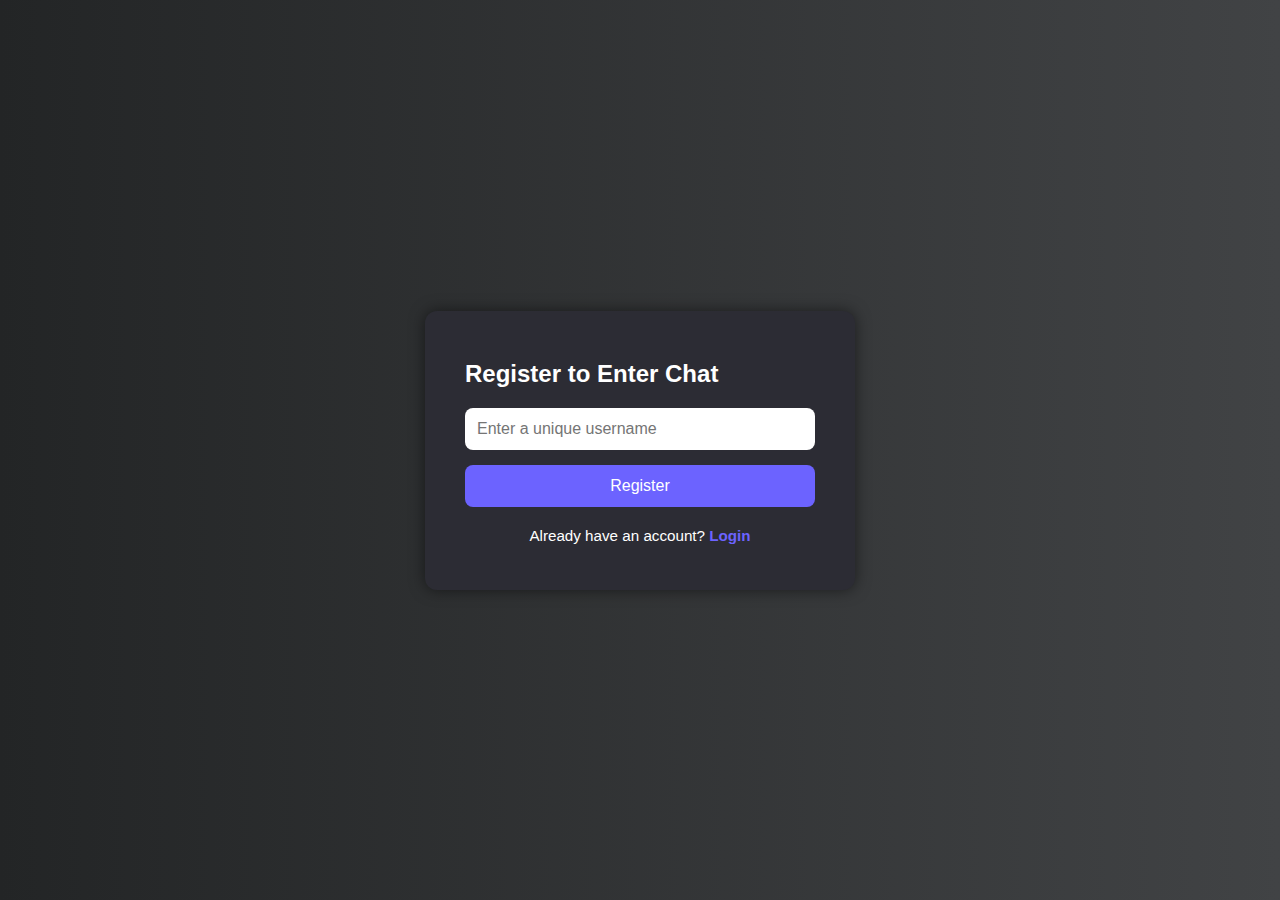
<file: Chat application frontend/index.html>
<!-- register.html -->
<!DOCTYPE html>
<html lang="en">
  <head>
    <meta charset="UTF-8" />
    <meta name="viewport" content="width=device-width, initial-scale=1.0" />
    <title>Register</title>
    <link rel="stylesheet" href="index.css" />
  </head>
  <body>
    <div class="register-box">
      <h2>Register to Enter Chat</h2>
      <div class="form-group">
        <input
          type="text"
          id="username"
          placeholder="Enter a unique username"
        />
        <button onclick="register()">Register</button>
      </div>
      <p class="login-link">
        Already have an account? <a href="login.html">Login</a>
      </p>
    </div>

    <script src="index.js"></script>
  </body>
</html>
</file>
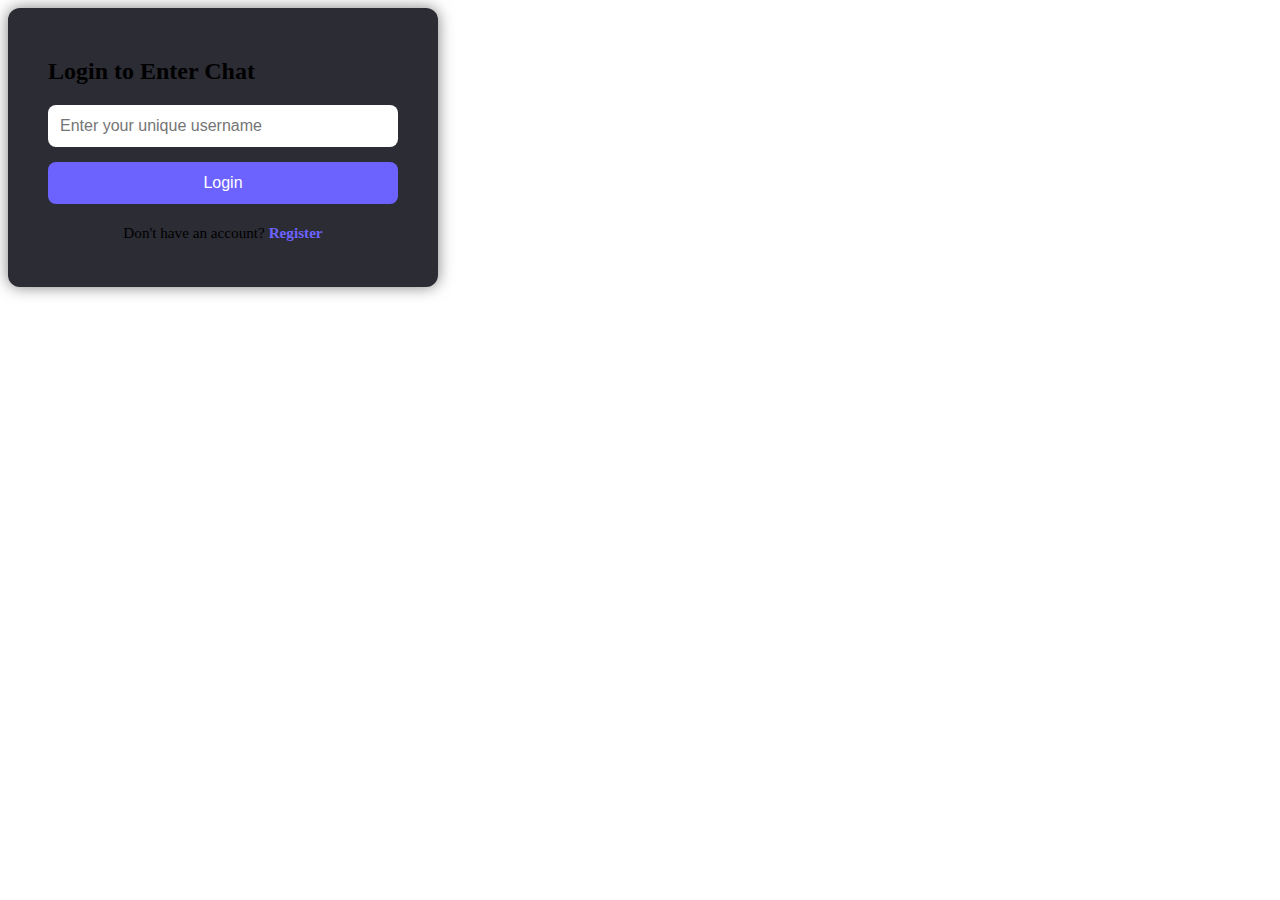
<file: Chat application frontend/login.html>
<!-- register.html -->
<!DOCTYPE html>
<html lang="en">
  <head>
    <meta charset="UTF-8" />
    <meta name="viewport" content="width=device-width, initial-scale=1.0" />
    <title>Login</title>
    <link rel="stylesheet" href="login.css" />
  </head>
  <body>
    <div class="register-box">
      <h2>Login to Enter Chat</h2>
      <div class="form-group">
        <input
          type="text"
          id="login-username"
          placeholder="Enter your unique username"
        />
        <button onclick="login()">Login</button>
      </div>
      <p class="login-link">
        Don't have an account? <a href="index.html">Register</a>
      </p>
    </div>

    <script src="login.js"></script>
  </body>
</html>
</file>
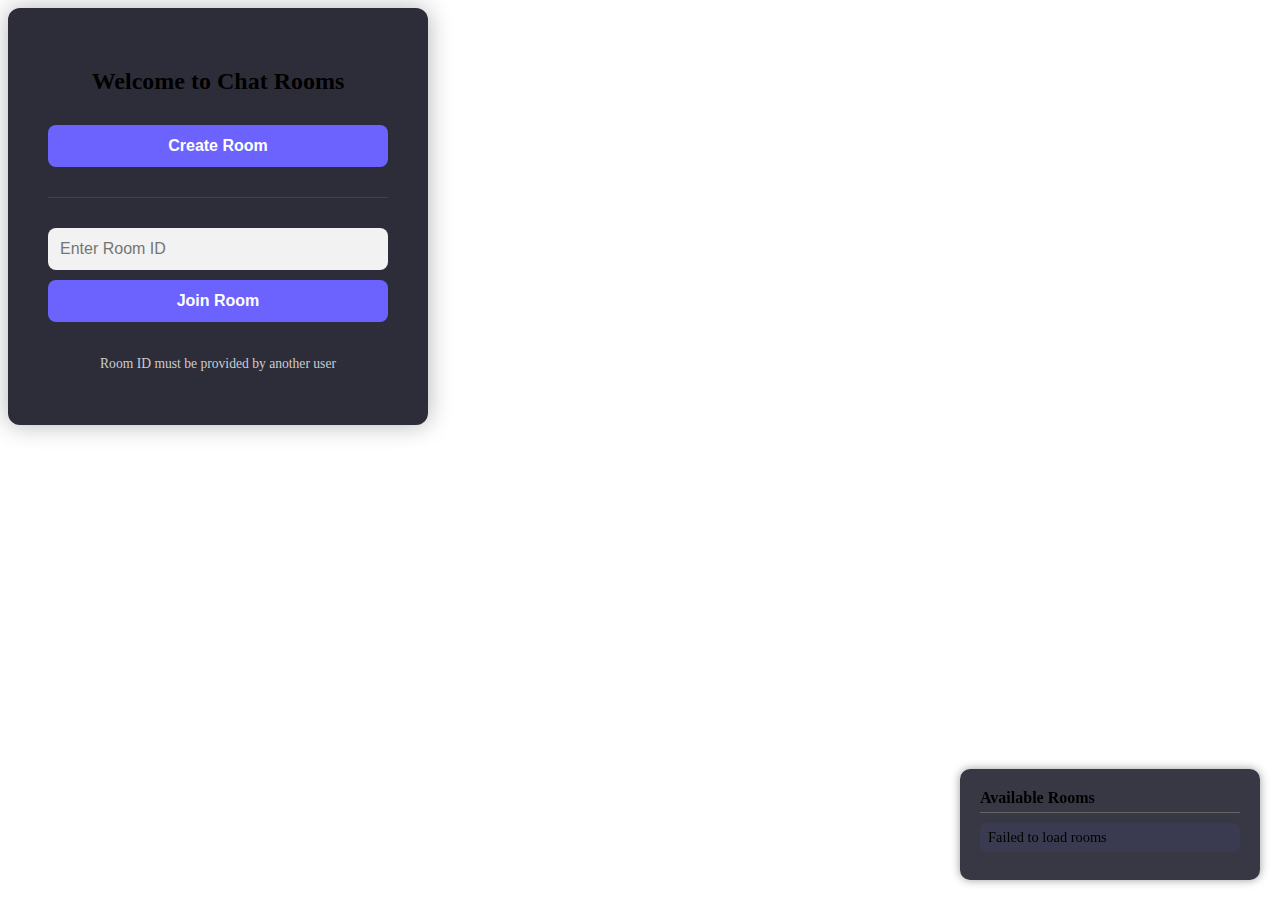
<file: Chat application frontend/mainPage.html>
<!DOCTYPE html>
<html lang="en">
  <head>
    <meta charset="UTF-8" />
    <meta name="viewport" content="width=device-width, initial-scale=1.0" />
    <title>Chat Room</title>
    <link rel="stylesheet" href="mainPage.css" />
  </head>
  <body>
    <div class="container">
      <h2>Welcome to Chat Rooms</h2>

      <div class="form-group">
        <button onclick="createRoom()">Create Room</button>
      </div>

      <div class="divider"></div>

      <div class="form-group">
        <input type="text" id="roomId" placeholder="Enter Room ID" />
        <button onclick="joinRoom()">Join Room</button>
      </div>
      <div class="room-list">
        <h4>Available Rooms</h4>
        <ul id="roomContainer"></ul>
      </div>

      <p class="note">Room ID must be provided by another user</p>
    </div>

    <script src="mainPage.js"></script>
  </body>
</html>
</file>
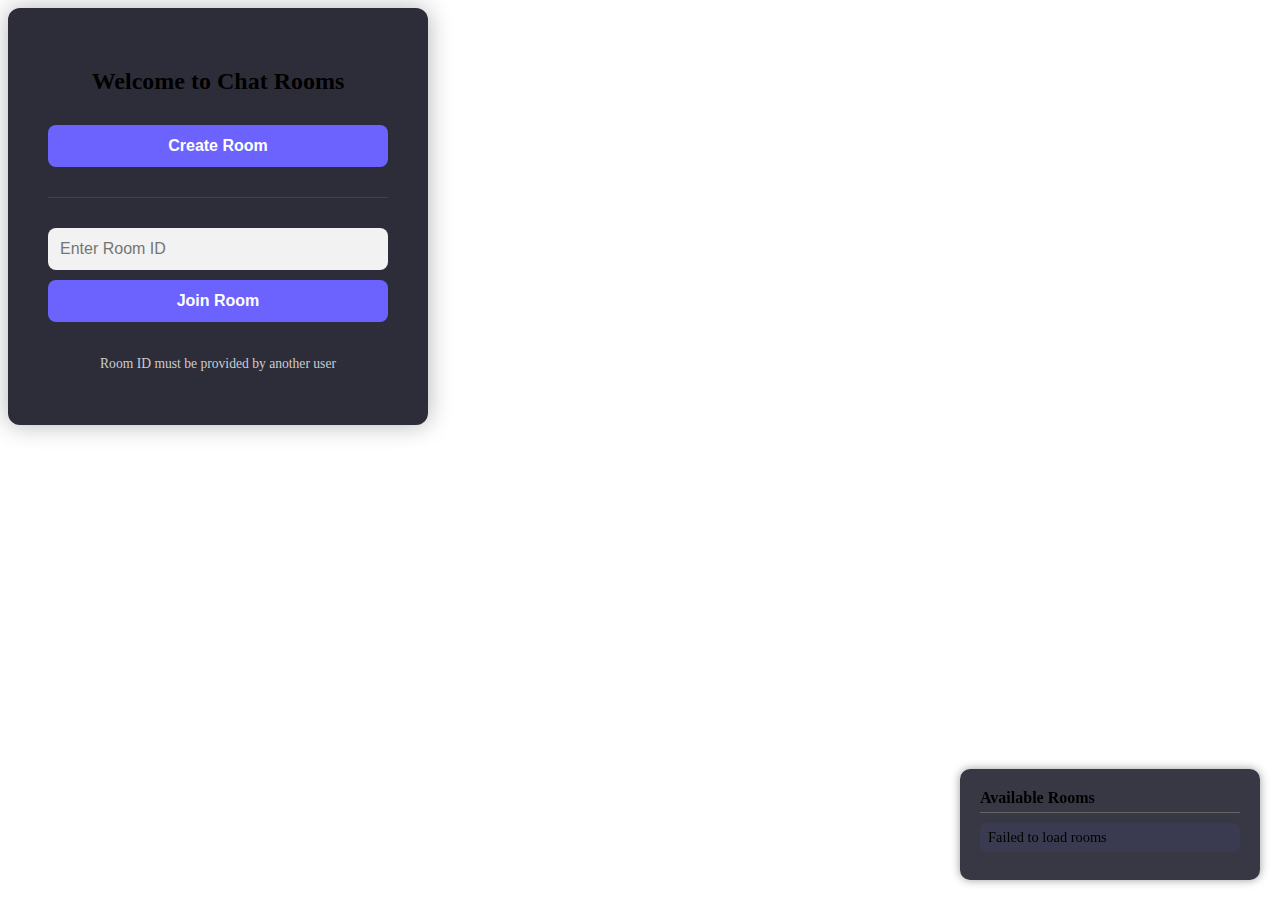
<file: Chat application frontend/room.html>
<!--room.html-->

<!DOCTYPE html>
<html lang="en">
  <head>
    <meta charset="UTF-8" />
    <meta name="viewport" content="width=device-width, initial-scale=1.0" />
    <title>Chat Room</title>
    <script src="https://chat-application-howg.onrender.com/socket.io/socket.io.js"></script>
    <link rel="stylesheet" href="room.css" />
  </head>
  <body>
    <header>
      <div class="header-info">
        <strong>Room:</strong> <span id="room-id"></span> |
        <strong>User:</strong> <span id="username"></span>
      </div>
      <div class="header-buttons">
        <button onclick="deleteRoom()" id="delete-room-btn">
          🗑️ Delete Room
        </button>
        <button onclick="leaveRoom()" id="leave-room-btn">🚪 Leave Room</button>
      </div>
    </header>

    <div class="chat-container" id="chat"></div>

    <div class="input-box">
      <input type="text" id="message" placeholder="Type your message..." />
      <button class="send-btn" onclick="sendMessage()">Send</button>
    </div>

    <script src="room.js"></script>
  </body>
</html>
</file>
<file: Chat application frontend/index.css>
body {
      display: flex;
      align-items: center;
      justify-content: center;
      height: 100vh;
      background: linear-gradient(to right, #232526, #414345);
      font-family: sans-serif;
      color: white;
      margin: 0;
    }

    .register-box {
      background: #2c2c34;
      padding: 30px 40px;
      border-radius: 12px;
      box-shadow: 0 0 15px rgba(0, 0, 0, 0.5);
      width: 100%;
      max-width: 350px;
    }

    .form-group {
      display: flex;
      flex-direction: column;
      gap: 15px;
    }

    input, button {
      padding: 12px;
      border-radius: 8px;
      font-size: 1rem;
      border: none;
      width: 100%;
      box-sizing: border-box;
    }

    input {
      background: #fff;
      color: #333;
    }

    button {
      background-color: #6c63ff;
      color: white;
      cursor: pointer;
    }

    button:hover {
      background-color: #554fd6;
    }

    .login-link {
      text-align: center;
      margin-top: 20px;
      font-size: 0.95rem;
    }

    .login-link a {
      color: #6c63ff;
      text-decoration: none;
      font-weight: bold;
    }

    .login-link a:hover {
      text-decoration: underline;
      color: #8a82ff;
    }
</file>
<file: Chat application frontend/login.css>
//Css for the login page

body {
        display: flex;
        align-items: center;
        justify-content: center;
        height: 100vh;
        background: linear-gradient(to right, #232526, #414345);
        font-family: sans-serif;
        color: white;
        margin: 0;
      }

      .register-box {
        background: #2c2c34;
        padding: 30px 40px;
        border-radius: 12px;
        box-shadow: 0 0 15px rgba(0, 0, 0, 0.5);
        width: 100%;
        max-width: 350px;
      }

      .form-group {
        display: flex;
        flex-direction: column;
        gap: 15px;
      }

      input,
      button {
        padding: 12px;
        border-radius: 8px;
        font-size: 1rem;
        border: none;
        width: 100%;
        box-sizing: border-box;
      }

      input {
        background: #fff;
        color: #333;
      }

      button {
        background-color: #6c63ff;
        color: white;
        cursor: pointer;
      }

      button:hover {
        background-color: #554fd6;
      }

      .login-link {
        text-align: center;
        margin-top: 20px;
        font-size: 0.95rem;
      }

      .login-link a {
        color: #6c63ff;
        text-decoration: none;
        font-weight: bold;
      }

      .login-link a:hover {
        text-decoration: underline;
        color: #8a82ff;
      }
</file>
<file: Chat application frontend/mainPage.css>
//Css for the mainPage

body {
        margin: 0;
        padding: 0;
        font-family: "Segoe UI", sans-serif;
        background: linear-gradient(135deg, #1f1c2c, #928dab);
        display: flex;
        align-items: center;
        justify-content: center;
        height: 100vh;
        color: #fff;
      }

      .container {
        background: #2d2d3a;
        padding: 40px;
        border-radius: 12px;
        box-shadow: 0 0 25px rgba(0, 0, 0, 0.3);
        width: 100%;
        max-width: 420px;
        box-sizing: border-box;
        display: flex;
        flex-direction: column;
        gap: 20px;
      }

      h2 {
        text-align: center;
        margin-bottom: 10px;
      }

      .form-group {
        display: flex;
        flex-direction: column;
        gap: 10px;
      }

      input,
      button {
        padding: 12px;
        font-size: 1rem;
        border-radius: 8px;
        border: none;
        width: 100%;
        box-sizing: border-box;
      }

      input {
        background: #f2f2f2;
        color: #333;
      }

      button {
        background-color: #6c63ff;
        color: white;
        font-weight: bold;
        cursor: pointer;
        transition: background 0.3s ease;
      }

      button:hover {
        background-color: #544fd6;
      }

      .divider {
        height: 1px;
        background: #444;
        margin: 10px 0;
      }

      .note {
        font-size: 0.85rem;
        text-align: center;
        color: #ccc;
      }

      .room-list {
        position: fixed;
        bottom: 20px;
        right: 20px;
        background: rgba(45, 45, 58, 0.95);
        padding: 20px;
        border-radius: 10px;
        max-height: 300px;
        overflow-y: auto;
        width: 260px;
        box-shadow: 0 0 10px rgba(0, 0, 0, 0.4);
        z-index: 999;
      }

      .room-list h4 {
        margin: 0 0 10px;
        font-size: 1rem;
        border-bottom: 1px solid #666;
        padding-bottom: 5px;
      }

      .room-list ul {
        list-style: none;
        padding: 0;
        margin: 0;
      }

      .room-list li {
        font-size: 0.9rem;
        margin-bottom: 8px;
        padding: 6px 8px;
        background: #3a3a50;
        border-radius: 6px;
        word-break: break-word;
      }

      @media (max-width: 600px) {
        .room-list {
          position: static;
          width: 90%;
          max-height: none;
          margin-top: 20px;
          box-shadow: none;
          left: 0; /* Reset position */
          right: 0; /* Reset position */
        }

        .container {
          max-width: 100%;
          padding: 20px;
          box-sizing: border-box;
        }
      }
</file>
<file: Chat application frontend/room.css>
* {
        box-sizing: border-box;
      }

      body {
        margin: 0;
        font-family: "Segoe UI", sans-serif;
        background: linear-gradient(to right, #141e30, #243b55);
        display: flex;
        flex-direction: column;
        height: 100vh;
        color: #fff;
      }

      header {
        background: #1e1e2f;
        padding: 15px 20px;
        display: flex;
        justify-content: space-between;
        align-items: flex-start;
        position: relative;
        flex-wrap: wrap;
      }

      .header-info {
        flex: 1;
        padding-right: 120px; /* prevent overlap with buttons */
      }

      .header-buttons {
        display: flex;
        gap: 10px;
        position: absolute;
        right: 20px;
        top: 15px;
        flex-wrap: wrap;
      }

      #delete-room-btn,
      #leave-room-btn {
        padding: 8px 14px;
        border-radius: 6px;
        border: none;
        font-weight: bold;
        cursor: pointer;
        transition: background 0.3s;
        display: none;
        white-space: nowrap;
      }

      #delete-room-btn {
        background: #ff4d4d;
        color: white;
      }

      #delete-room-btn:hover {
        background: #e64545;
      }

      #leave-room-btn {
        background: #ffb84d;
        color: #1e1e2f;
      }

      #leave-room-btn:hover {
        background: #e6a440;
      }

      @media (max-width: 480px) {
        .header-buttons {
          flex-direction: column;
          position: static;
          margin-top: 10px;
          align-items: flex-end;
        }

        header {
          padding-bottom: 20px;
          flex-direction: column;
          align-items: flex-start;
        }

        .header-info {
          padding-right: 0;
        }
      }

      .chat-container {
        flex: 1;
        padding: 15px 20px;
        overflow-y: auto;
        position: relative; /* Add this line */
        display: flex;
        flex-direction: column;
        gap: 10px;
      }

      .message {
        background: #2d2d3f;
        padding: 16px;
        border-radius: 10px;
        margin: 12px 0;
        box-shadow: 0 3px 6px rgba(0, 0, 0, 0.3);
        max-width: 90%;
        position: relative; /* important */
        transition: all 0.3s ease;
        cursor: pointer;
        display: flex;
        justify-content: space-between;
        align-items: center;
        gap: 10px;
        z-index: 1; /* ensures stacking context */
      }

      .message:hover {
        transform: scale(1.02);
      }

      .message.pinned {
        background: #fffbcc;
        color: #1e1e2f;
        font-weight: bold;
        border: 2px solid #ffc107;
      }

      .message.pinned .message-content span,
      .message.pinned strong {
        color: #4fffb6;
      }

      .pop-up-btn {
        padding: 8px 16px;
        border-radius: 8px;
        background-color: #6c63ff;
        color: #fff;
        font-weight: bold;
        cursor: pointer;
        border: none;
        outline: none;
        transition: background-color 0.3s, transform 0.3s;
        font-size: 14px;
        display: inline-block;
        margin: 0 5px;
      }

      .pop-up-btn:hover {
        background-color: #574fd6;
        transform: translateY(-2px);
      }

      .pop-up-btn:active {
        background-color: #453bb5;
        transform: translateY(0);
      }

      .pop-up-btn:focus {
        outline: 2px solid #c48a00;
        outline-offset: 2px;
      }

      .pop-up-btn.edit-btn {
        background-color: #ffb84d;
        color: #1e1e2f;
      }

      .pop-up-btn.edit-btn:hover {
        background-color: #e6a440;
      }

      .pop-up-btn.delete-btn {
        background-color: #ff4d4d;
        color: #fff;
      }

      .pop-up-btn.delete-btn:hover {
        background-color: #e64545;
      }

      .pop-up-btn.pin-btn {
        background-color: #fffbcc;
        color: #1e1e2f;
      }

      .pop-up-btn.pin-btn:hover {
        background-color: #e6a440;
      }

      .pop-up-btn:disabled {
        background-color: #ccc;
        cursor: not-allowed;
      }

      .message.mine {
        align-self: flex-end;
        background: #6c63ff;
        color: white;
      }

      .message.other {
        align-self: flex-start;
        background: #2d2d3f;
      }

      .timestamp {
        font-size: 0.75rem;
        color: #ccc;
        text-align: right;
        margin-left: 10px;
      }

      .input-box {
        display: flex;
        padding: 15px;
        background: #1e1e2f;
        gap: 10px;
      }
      .edit-input {
        display: inline;
        background: transparent;
        border: none;
        outline: none;
        color: inherit;
        font: inherit;
        padding: 0;
        margin: 0;
        width: auto;
        min-width: 100px;
      }

      .input-box input {
        flex: 1;
        padding: 10px;
        border-radius: 8px;
        border: none;
      }

      .input-box button {
        padding: 10px 20px;
        border: none;
        border-radius: 8px;
        background: #6c63ff;
        color: white;
        cursor: pointer;
      }

      .input-box button:hover {
        background: #574fd6;
      }
</file>
